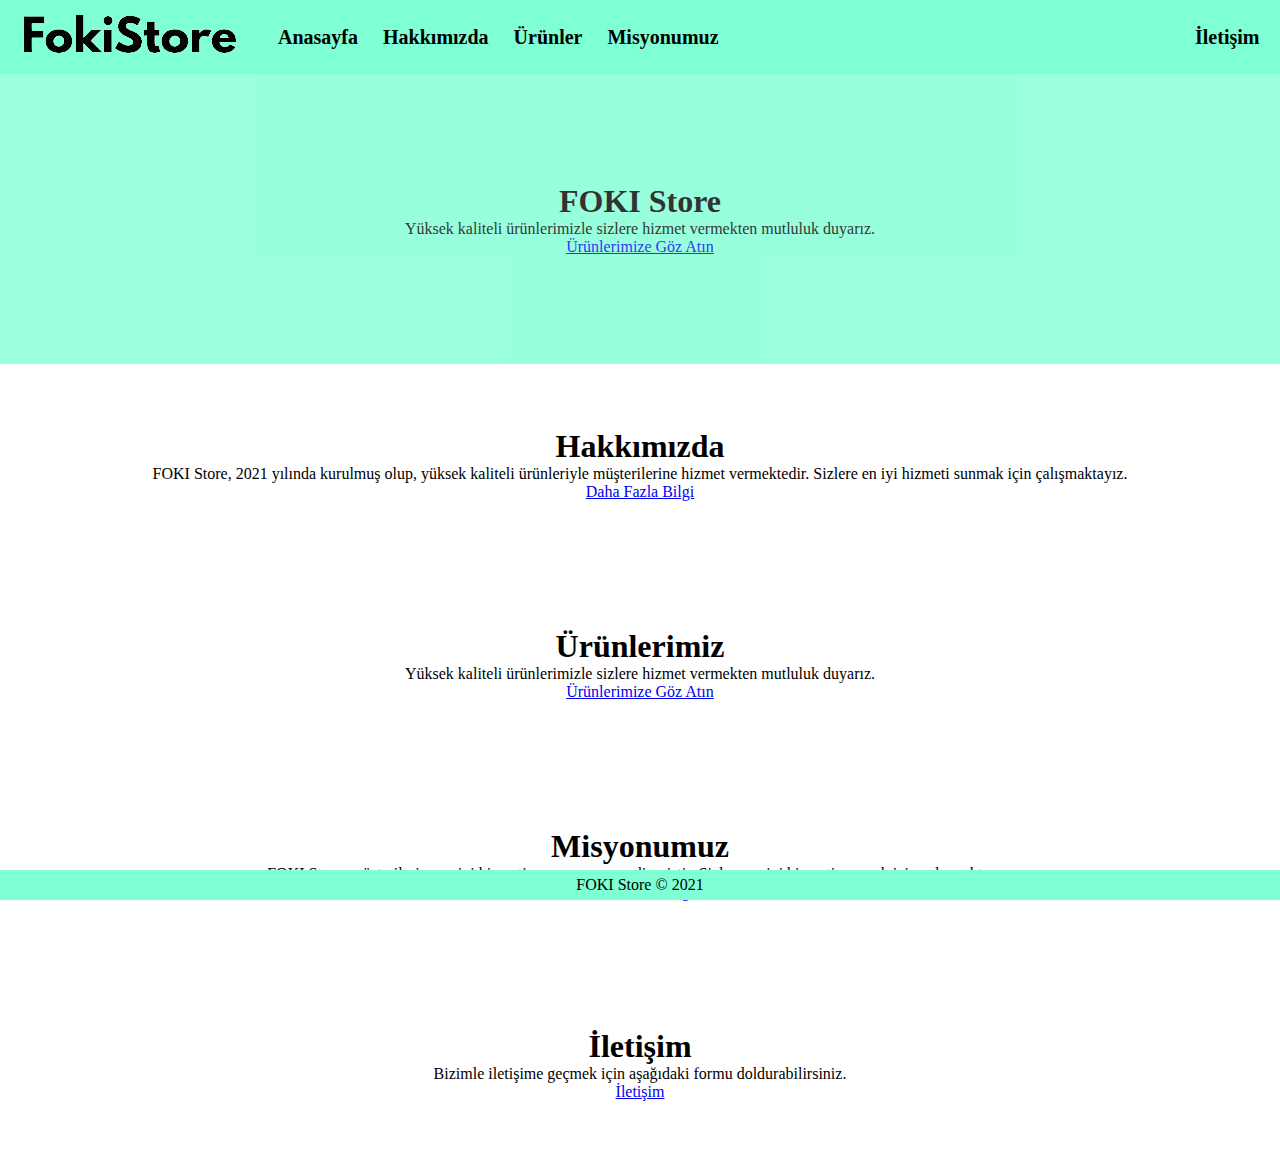
<file: index.html>
<!DOCTYPE html>
<html>
<head>
	<meta charset="utf-8">
	<meta name="viewport" content="width=device-width, initial-scale=1">
	<!-- CSS Dosyaları -->
	<link rel="stylesheet" type="text/css" href="style.css">

	<!-- Sayfa Başlığı -->
	<title>FOKI Store - Anasayfa</title>
</head>
<body id="homeBody" class="homeBody">
	<!-- Navigasyon Menüsü -->
	<nav class="navBar">
		<ul class="menu" >
			<!-- Logo -->
			<a href="index.html"><img  src="assets/logo.png" class="headerLogo" id="headerLogo"/></a>
			<!-- Menü -->
			<li><a href="index.html">Anasayfa</a></li>
			<li><a href="hakkimizda.html">Hakkımızda</a></li>
			<li><a href="urunler.html">Ürünler</a></li>
			<li><a href="misyon.html">Misyonumuz</a></li>
			
		</ul>
		<ul class="menu2">
			<li><a href="iletisim.html">İletişim</a></li>
		</ul>
	</nav>
	<!-- Slider -->
<section class="header">
	<div class="containerLeft">
		<div class="slider">
			<div class="slider-content">
				<h1>FOKI Store</h1>
				<p>Yüksek kaliteli ürünlerimizle sizlere hizmet vermekten mutluluk duyarız.</p>
				<a href="urunler.html" class="btn">Ürünlerimize Göz Atın</a>
			</div>
		</div>
	</div>
	<div class="containerRight">
		 
		</div>
</section>
<!-- Anasayfa Bölümü -->
<section class="about">
	<div class="container">
		<div class="about-content">
			<h1>Hakkımızda</h1>
			<p>FOKI Store, 2021 yılında kurulmuş olup, yüksek kaliteli ürünleriyle müşterilerine hizmet vermektedir. Sizlere en iyi hizmeti sunmak için çalışmaktayız.</p>
			<a href="hakkimizda.html" class="btn">Daha Fazla Bilgi</a>
		</div>
	</div>
</section>
<!-- Ürünler Bölümü -->
<section class="products">
	<div class="container">
		<div class="product-content">
			<h1>Ürünlerimiz</h1>
			<p>Yüksek kaliteli ürünlerimizle sizlere hizmet vermekten mutluluk duyarız.</p>
			<a href="urunler.html" class="btn">Ürünlerimize Göz Atın</a>
		</div>
	</div>
</section>
<!-- Misyon Bölümü -->
<section class="mission">
	<div class="container">
		<div class="mission-content">
			<h1>Misyonumuz</h1>
			<p>FOKI Store, müşterilerine en iyi hizmeti sunmayı amaç edinmiştir. Sizlere en iyi hizmeti sunmak için çalışmaktayız.</p>
			<a href="misyon.html" class="btn">Daha Fazla Bilgi</a>
		</div>
	</div>
</section>
<!-- İletişim Bölümü -->
<section class="contact">
	<div class="container">
		<div class="contact-content">
			<h1>İletişim</h1>
			<p>Bizimle iletişime geçmek için aşağıdaki formu doldurabilirsiniz.</p>
			<a href="iletisim.html" class="btn">İletişim </a>
		</div>
	</div>
</section>
<!-- Footer -->
<footer class="footer">
	<div class="container">
		<div class="footer-content">
			<p>FOKI Store &copy; 2021</p>
		</div>
	</div>
</body>
</html>
</file>
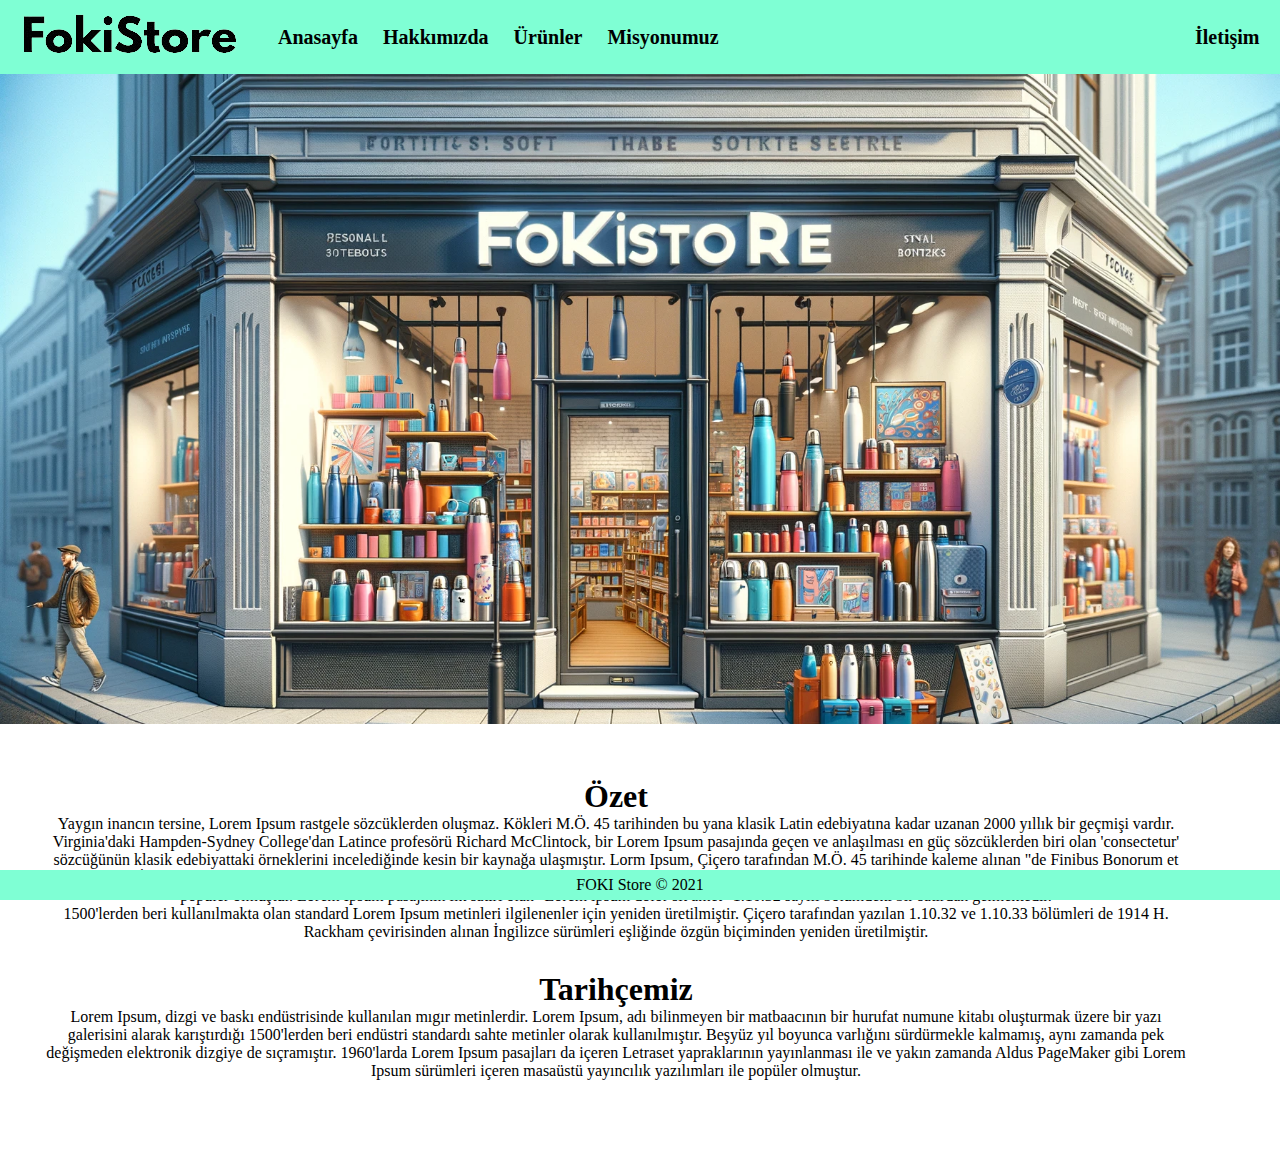
<file: hakkimizda.html>
<!DOCTYPE html>
<html>

<head>
	<meta charset="utf-8">
	<meta name="viewport" content="width=device-width, initial-scale=1">
	<!-- CSS Dosyaları -->
	<link rel="stylesheet" type="text/css" href="style.css">

	<!-- Sayfa Başlığı -->
	<title>FOKI Store - Hakkımızda</title>
</head>

<body id="homeBody" class="homeBody">
	<!-- Navigasyon Menüsü -->
	<nav class="navBar">

		<ul class="menu">
			<!-- Logo -->
			<a href="index.html"><img src="assets/logo.png" class="headerLogo" id="headerLogo" /></a>
			<!-- Menü -->
			<li><a href="index.html">Anasayfa</a></li>
			<li><a href="hakkimizda.html">Hakkımızda</a></li>
			<li><a href="urunler.html">Ürünler</a></li>
			<li><a href="misyon.html">Misyonumuz</a></li>

		</ul>
		<ul class="menu2">
			<li><a href="iletisim.html">İletişim</a></li>
		</ul>
	</nav>
	<!-- Slider -->
	<section class="magazamiz">

	</section>
	<!-- Hakkımızda Bölümü -->
	<section class="hakkimizdaSection">
		<div class="container">
			<div class="hakkimizda-content">
				<h1>Özet</h1>
				<p> Yaygın inancın tersine, Lorem Ipsum rastgele sözcüklerden oluşmaz. Kökleri M.Ö. 45 tarihinden bu
					yana klasik Latin edebiyatına kadar uzanan 2000 yıllık bir geçmişi vardır. Virginia'daki
					Hampden-Sydney College'dan Latince profesörü Richard McClintock, bir Lorem Ipsum pasajında geçen ve
					anlaşılması en güç sözcüklerden biri olan 'consectetur' sözcüğünün klasik edebiyattaki örneklerini
					incelediğinde kesin bir kaynağa ulaşmıştır. Lorm Ipsum, Çiçero tarafından M.Ö. 45 tarihinde kaleme
					alınan "de Finibus Bonorum et Malorum" (İyi ve Kötünün Uç Sınırları) eserinin 1.10.32 ve 1.10.33
					sayılı bölümlerinden gelmektedir. Bu kitap, ahlak kuramı üzerine bir tezdir ve Rönesans döneminde
					çok popüler olmuştur. Lorem Ipsum pasajının ilk satırı olan "Lorem ipsum dolor sit amet" 1.10.32
					sayılı bölümdeki bir satırdan gelmektedir.
				</p>
				<p>
					1500'lerden beri kullanılmakta olan standard Lorem Ipsum metinleri ilgilenenler için yeniden
					üretilmiştir. Çiçero tarafından yazılan 1.10.32 ve 1.10.33 bölümleri de 1914 H. Rackham çevirisinden
					alınan İngilizce sürümleri eşliğinde özgün biçiminden yeniden üretilmiştir.
				</p>
			</div>

			<div class="hakkimizda-content">
				<h1>Tarihçemiz</h1>
				<p>Lorem Ipsum, dizgi ve baskı endüstrisinde kullanılan mıgır metinlerdir. Lorem Ipsum, adı bilinmeyen
					bir matbaacının bir hurufat numune kitabı oluşturmak üzere bir yazı galerisini alarak karıştırdığı
					1500'lerden beri endüstri standardı sahte metinler olarak kullanılmıştır. Beşyüz yıl boyunca
					varlığını sürdürmekle kalmamış, aynı zamanda pek değişmeden elektronik dizgiye de sıçramıştır.
					1960'larda Lorem Ipsum pasajları da içeren Letraset yapraklarının yayınlanması ile ve yakın zamanda
					Aldus PageMaker gibi Lorem Ipsum sürümleri içeren masaüstü yayıncılık yazılımları ile popüler
					olmuştur.</p>

			</div>

		</div>
	</section>
	<!-- Footer -->
	<footer class="footer">
		<div class="container">
			<div class="footer-content">
				<p>FOKI Store &copy; 2021</p>
			</div>
		</div>
</body>

</html>
</file>
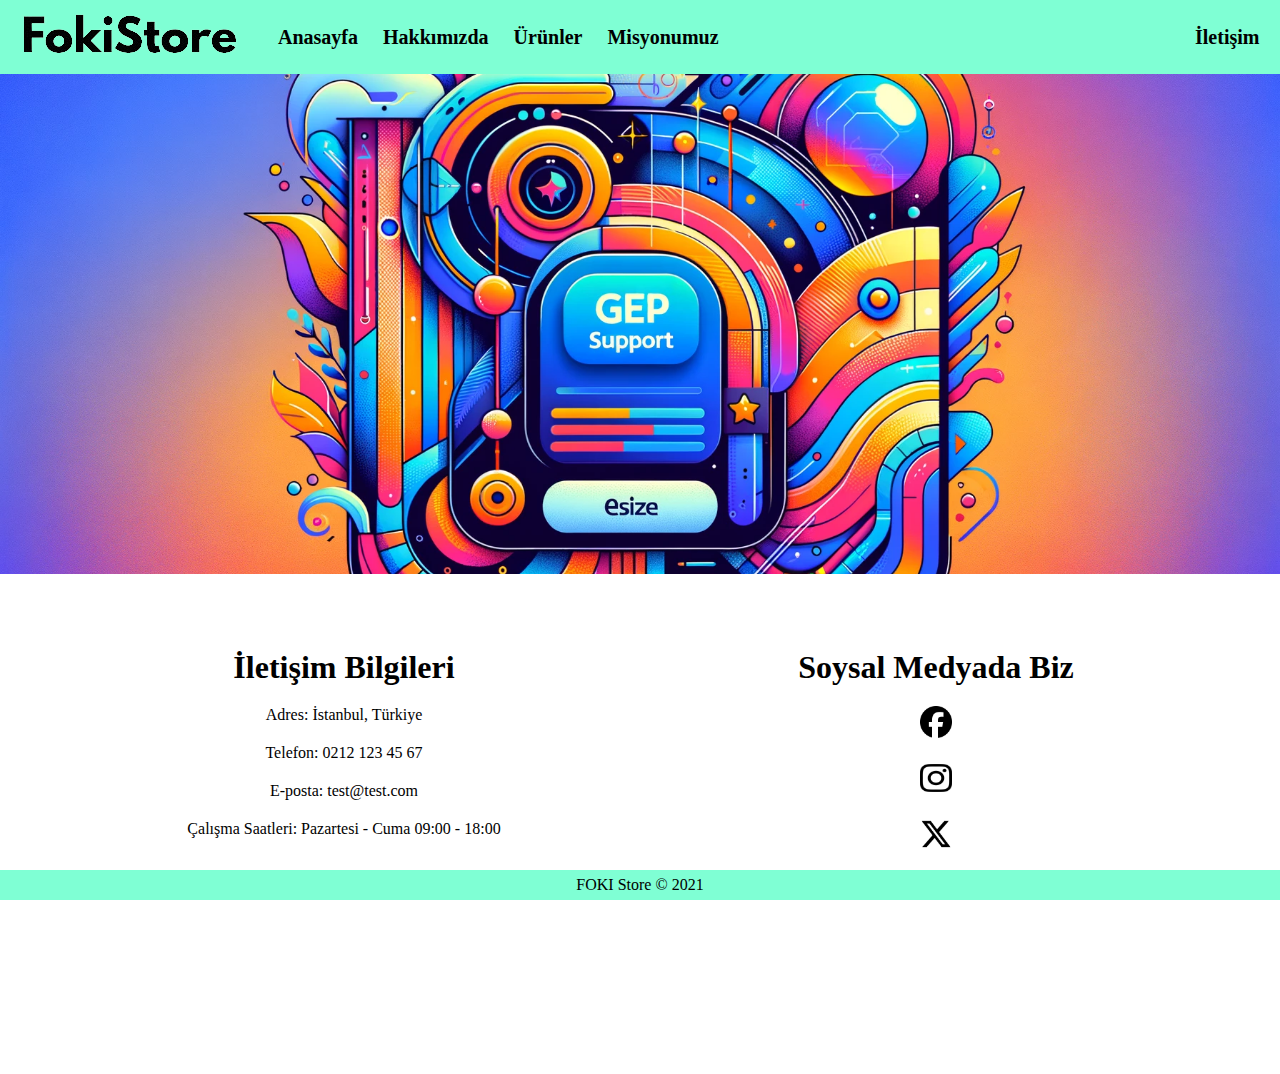
<file: iletisim.html>
<!DOCTYPE html>
<html>
<head>
	<meta charset="utf-8">
	<meta name="viewport" content="width=device-width, initial-scale=1">
	<!-- CSS Dosyaları -->
	<link rel="stylesheet" type="text/css" href="style.css">

	<!-- Sayfa Başlığı -->
	<title>FOKI Store - Hakkımızda</title>
</head>
<body id="homeBody" class="homeBody">
	<!-- Navigasyon Menüsü -->
	<nav class="navBar">

		<ul class="menu" >
			<!-- Logo -->
			<a href="index.html"><img  src="assets/logo.png" class="headerLogo" id="headerLogo"/></a>
			<li><a href="index.html">Anasayfa</a></li>
			<li><a href="hakkimizda.html">Hakkımızda</a></li>
			<li><a href="urunler.html">Ürünler</a></li>
			<li><a href="misyon.html">Misyonumuz</a></li>
			
		</ul>
		<ul class="menu2">
			<li><a href="iletisim.html">İletişim</a></li>
		</ul>
	</nav>
	<!-- Slider -->
<section class="iletisimHeader">

</section>   
<!-- İletişim Bölümü --> 
<section class="iletisim">
    <div class="container">
        <h1>İletişim Bilgileri</h1>
        <p>Adres: İstanbul, Türkiye</p>
        <p>Telefon: 0212 123 45 67</p>
        <p>E-posta: test@test.com</p>
        <p>Çalışma Saatleri: Pazartesi - Cuma 09:00 - 18:00</p>

    </div>
    
    <div class="container">
        <h1>Soysal Medyada Biz</h1>
        <a href="https://www.facebook.com" target="_blank"><img src="assets/sosyal-medya/facebook.jpg" alt="Facebook" class="sosyalMedya"></a>
        <a href="https://www.instagram.com" target="_blank"><img src="assets/sosyal-medya/instagram.jpg" alt="Instagram" class="sosyalMedya"></a>
        <a href="https://www.twitter.com" target="_blank"><img src="assets/sosyal-medya/twitter.jpg" alt="Twitter" class="sosyalMedya"></a>

    </div>
</section>

   </div>
</section>
<!-- Footer -->
<footer class="footer">
	<div class="container">
		<div class="footer-content">
			<p>FOKI Store &copy; 2021</p>
		</div>
	</div>
</body>
</html>
</file>
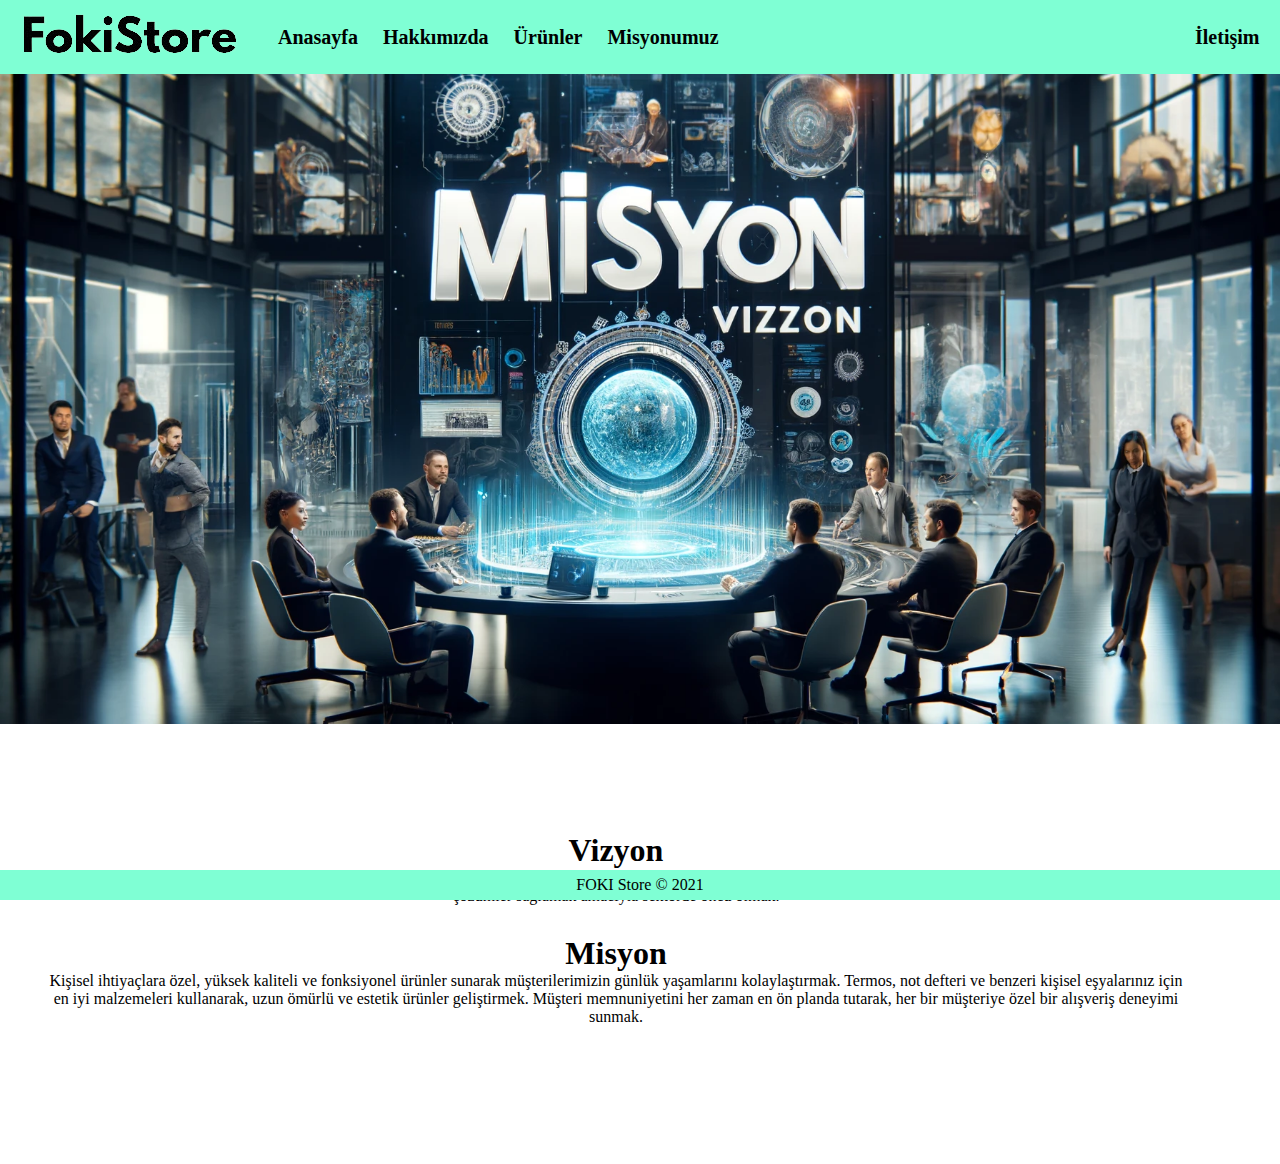
<file: misyon.html>
<!DOCTYPE html>
<html>

<head>
	<meta charset="utf-8">
	<meta name="viewport" content="width=device-width, initial-scale=1">
	<!-- CSS Dosyaları -->
	<link rel="stylesheet" type="text/css" href="style.css">

	<!-- Sayfa Başlığı -->
	<title>FOKI Store - Hakkımızda</title>
</head>

<body id="homeBody" class="homeBody">
	<!-- Navigasyon Menüsü -->
	<nav class="navBar">
		<ul class="menu">
			<!-- Logo -->
			<a href="index.html"><img src="assets/logo.png" class="headerLogo" id="headerLogo" /></a>
			<!-- Menü -->
			<li><a href="index.html">Anasayfa</a></li>
			<li><a href="hakkimizda.html">Hakkımızda</a></li>
			<li><a href="urunler.html">Ürünler</a></li>
			<li><a href="misyon.html">Misyonumuz</a></li>

		</ul>
		<ul class="menu2">
			<li><a href="iletisim.html">İletişim</a></li>
		</ul>
	</nav>
	<!-- Slider -->
	<section class="vizyon">

	</section>
	<!-- Hakkımızda Bölümü -->
	<section class="hakkimizdaSection">
		<div class="container">
			<div class="hakkimizda-content">

				<h1>Vizyon</h1>

				<p>
					Günlük yaşamınıza değer katan, kaliteli ve yenilikçi ürünler sunarak her anınızı özel kılmak.
					Sürdürülebilirlik ve tasarımı birleştirerek, müşterilerimizin yaşam kalitesini artıracak çözümler
					sağlamak amacıyla sektörde öncü olmak. </p>
			</div>

			<div class="hakkimizda-content">
				<h1>Misyon</h1>
				<p>
					Kişisel ihtiyaçlara özel, yüksek kaliteli ve fonksiyonel ürünler sunarak müşterilerimizin günlük
					yaşamlarını kolaylaştırmak. Termos, not defteri ve benzeri kişisel eşyalarınız için en iyi
					malzemeleri kullanarak, uzun ömürlü ve estetik ürünler geliştirmek. Müşteri memnuniyetini her zaman
					en ön planda tutarak, her bir müşteriye özel bir alışveriş deneyimi sunmak.
				</p>


			</div>

		</div>
	</section>
	<!-- Footer -->
	<footer class="footer">
		<div class="container">
			<div class="footer-content">
				<p>FOKI Store &copy; 2021</p>
			</div>
		</div>
</body>

</html>
</file>
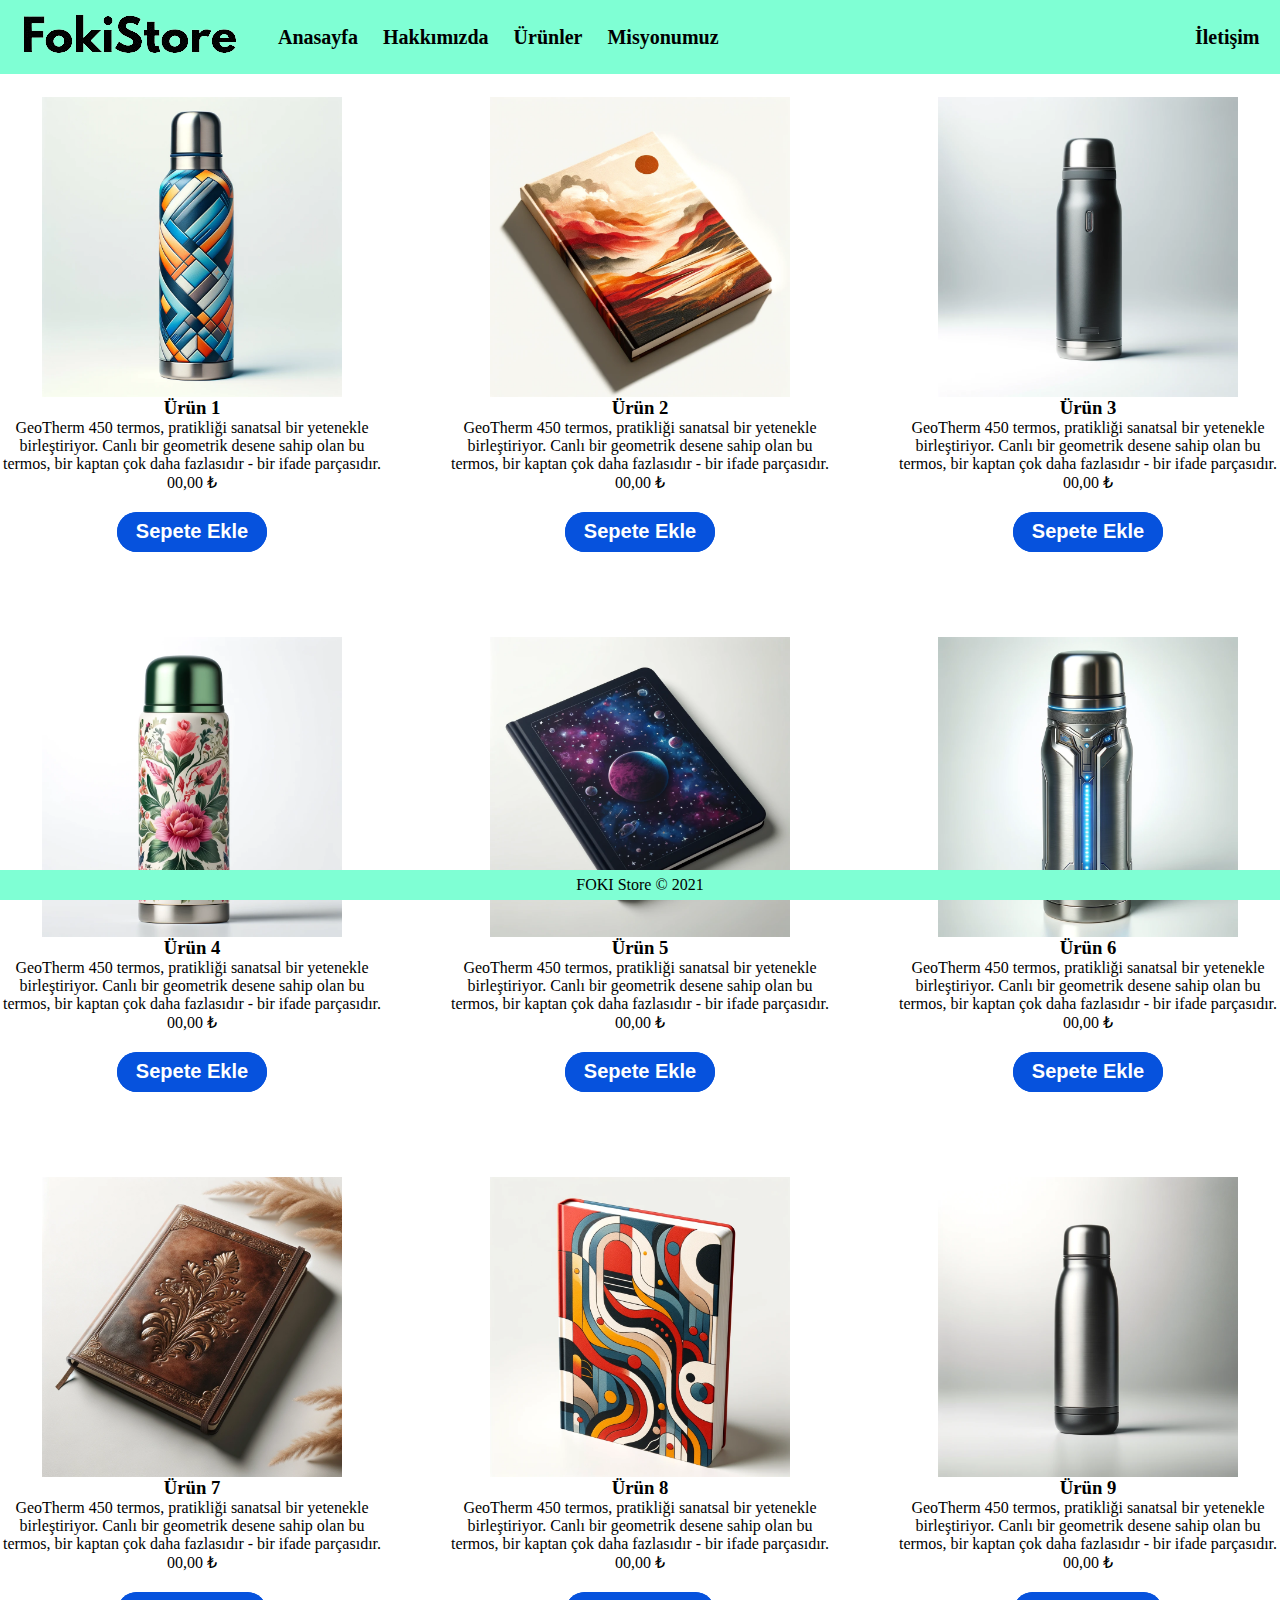
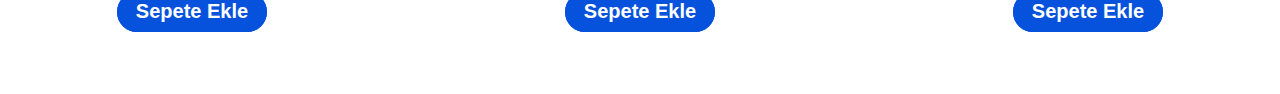
<file: urunler.html>
<!DOCTYPE html>
<html>

<head>
    <meta charset="utf-8">
    <meta name="viewport" content="width=device-width, initial-scale=1">
    <!-- CSS Dosyaları -->
    <link rel="stylesheet" type="text/css" href="style.css">

    <!-- JS Dosyaları -->
    <script src="https://ajax.googleapis.com/ajax/libs/jquery/3.5.1/jquery.min.js"></script>

    <!-- Sayfa Başlığı -->
    <title>FOKI Store - Ürünler</title>
</head>

<body id="homeBody" class="homeBody">
    <!-- Navigasyon Menüsü -->
    <nav class="navBar">
        <ul class="menu">
            <!-- Logo -->
            <a href="index.html"><img src="assets/logo.png" class="headerLogo" id="headerLogo" /></a>
            <!-- Menü -->
            <li><a href="index.html">Anasayfa</a></li>
            <li><a href="hakkimizda.html">Hakkımızda</a></li>
            <li><a href="urunler.html">Ürünler</a></li>
            <li><a href="misyon.html">Misyonumuz</a></li>

        </ul>
        <ul class="menu2">
            <li><a href="iletisim.html">İletişim</a></li>
        </ul>
    </nav>

    <!-- Ürünler -->
    <section class="urunler">
        <div class="urun">
            <img src="assets/urunler/urun1.jpg" alt="Ürün 1" class="urun-resim">
            <h3>Ürün 1</h3>
            <p> GeoTherm 450 termos, pratikliği sanatsal bir yetenekle birleştiriyor. Canlı bir geometrik desene sahip
                olan bu termos,
                bir kaptan çok daha fazlasıdır - bir ifade parçasıdır.</p>
            <p> 00,00 ₺</p>
            <button class="sepete-ekle" id="sepete-ekle"><span>Sepete Ekle</span></button>
        </div>
        <div class="urun">
            <img src="assets/urunler/urun2.jpg" alt="Ürün 2" class="urun-resim">
            <h3>Ürün 2</h3>
            <p> GeoTherm 450 termos, pratikliği sanatsal bir yetenekle birleştiriyor. Canlı bir geometrik desene sahip
                olan bu termos,
                bir kaptan çok daha fazlasıdır - bir ifade parçasıdır.</p>
            <p> 00,00 ₺</p>

            <button class="sepete-ekle" id="sepete-ekle"><span>Sepete Ekle</span></button>
        </div>
        <div class="urun">
            <img src="assets/urunler/urun3.jpg" alt="Ürün 3" class="urun-resim">
            <h3>Ürün 3</h3>
            <p> GeoTherm 450 termos, pratikliği sanatsal bir yetenekle birleştiriyor. Canlı bir geometrik desene sahip
                olan bu termos,
                bir kaptan çok daha fazlasıdır - bir ifade parçasıdır.</p>
            <p> 00,00 ₺</p>
            <button class="sepete-ekle" id="sepete-ekle"><span>Sepete Ekle</span></button>
        </div>
    </section>
    <section class="urunler">
        <div class="urun">
            <img src="assets/urunler/urun4.jpg" alt="Ürün 4" class="urun-resim">
            <h3>Ürün 4</h3>
            <p> GeoTherm 450 termos, pratikliği sanatsal bir yetenekle birleştiriyor. Canlı bir geometrik desene sahip
                olan bu termos,
                bir kaptan çok daha fazlasıdır - bir ifade parçasıdır.</p>
            <p> 00,00 ₺</p>
            <button class="sepete-ekle" id="sepete-ekle"><span>Sepete Ekle</span></button>
        </div>
        <div class="urun">
            <img src="assets/urunler/urun5.jpg" alt="Ürün 5" class="urun-resim">
            <h3>Ürün 5</h3>
            <p> GeoTherm 450 termos, pratikliği sanatsal bir yetenekle birleştiriyor. Canlı bir geometrik desene sahip
                olan bu termos,
                bir kaptan çok daha fazlasıdır - bir ifade parçasıdır.</p>
            <p> 00,00 ₺</p>
            <button class="sepete-ekle" id="sepete-ekle"><span>Sepete Ekle</span></button>
        </div>
        <div class="urun">
            <img src="assets/urunler/urun6.jpg" alt="Ürün 6" class="urun-resim">
            <h3>Ürün 6</h3>
            <p> GeoTherm 450 termos, pratikliği sanatsal bir yetenekle birleştiriyor. Canlı bir geometrik desene sahip
                olan bu termos,
                bir kaptan çok daha fazlasıdır - bir ifade parçasıdır.</p>
            <p> 00,00 ₺</p>
            <button class="sepete-ekle" id="sepete-ekle"><span>Sepete Ekle</span></button>
        </div>
    </section>
    <section class="urunler">
        <div class="urun">
            <img src="assets/urunler/urun7.jpg" alt="Ürün 7" class="urun-resim">
            <h3>Ürün 7</h3>
            <p> GeoTherm 450 termos, pratikliği sanatsal bir yetenekle birleştiriyor. Canlı bir geometrik desene sahip
                olan bu termos,
                bir kaptan çok daha fazlasıdır - bir ifade parçasıdır.</p>
            <p> 00,00 ₺</p>
            <button class="sepete-ekle" id="sepete-ekle"><span>Sepete Ekle</span></button>
        </div>
        <div class="urun">
            <img src="assets/urunler/urun8.jpg" alt="Ürün 8" class="urun-resim">
            <h3>Ürün 8</h3>
            <p> GeoTherm 450 termos, pratikliği sanatsal bir yetenekle birleştiriyor. Canlı bir geometrik desene sahip
                olan bu termos,
                bir kaptan çok daha fazlasıdır - bir ifade parçasıdır.</p>
            <p> 00,00 ₺</p>
            <button class="sepete-ekle" id="sepete-ekle"><span>Sepete Ekle</span></button>
        </div>
        <div class="urun">
            <img src="assets/urunler/urun9.jpg" alt="Ürün 9" class="urun-resim">
            <h3>Ürün 9</h3>
            <p> GeoTherm 450 termos, pratikliği sanatsal bir yetenekle birleştiriyor. Canlı bir geometrik desene sahip
                olan bu termos,
                bir kaptan çok daha fazlasıdır - bir ifade parçasıdır.</p>
            <p> 00,00 ₺ </p>
            <button class="sepete-ekle" id="sepete-ekle"><span>Sepete Ekle</span></button>
        </div>
    </section>

    <!-- Footer -->
    <footer class="footer">
        <div class="container">
            <div class="footer-content">
                <p>FOKI Store &copy; 2021</p>
            </div>
        </div>
</body>

</html>

<!-- Script kodları -->
<script>
    $(document).ready(function () {
        $('.sepete-ekle').click(function () {
            alert('Yakında hizmetinizde!');
        });
    });
</script>
</file>
<file: style.css>
* {
  padding: 0;
  margin: 0;
}

.homeBody {
  width: 100%;
  height: 100vh;
}
.homeBody .navBar {
  background-color: aquamarine;
  display: flex;
  align-items: center;
}
.homeBody .navBar .menu {
  min-width: calc(100% - 90px);
  display: flex;
  gap: 20px;
  align-items: center;
  float: left;
}
.homeBody .navBar .menu > li {
  list-style: none;
}
.homeBody .navBar .menu > li > a {
  text-decoration: none;
  color: black;
  font-size: 20px;
  font-weight: 700;
  margin-left: 5px;
}
.homeBody .navBar .menu2 {
  width: 90px;
  float: right;
}
.homeBody .navBar .menu2 > li {
  list-style: none;
}
.homeBody .navBar .menu2 > li > a {
  text-decoration: none;
  color: black;
  font-size: 20px;
  font-weight: 700;
  margin-left: 5px;
}

/*  home.css */
.header {
  display: flex;
  width: 100%;
  height: 290px;
}
.header .containerLeft {
  display: flex;
  justify-content: center;
  width: 100%; 
  height: 100%;
  background-color: aquamarine;
  opacity: 0.8;
  align-items: center !important;
  text-align: center !important;
}
.about {
  display: flex;
  width: 100%;
  height: 200px;
  justify-content: center;
  align-items: center;
  text-align: center !important;
}
.products {
  display: flex;
  width: 100%;
  height: 200px;
  justify-content: center;
  align-items: center;
  text-align: center !important;
}
.mission {
  display: flex;
  width: 100%;
  height: 200px;
  justify-content: center;
  align-items: center;
  text-align: center !important;
}
.contact {
  display: flex;
  width: 100%;
  height: 200px;
  justify-content: center;
  align-items: center;
  text-align: center !important;
}
.footer {
  display: flex;
  width: 100%;
  height: 30px;
  justify-content: center;
  align-items: center;
  text-align: center !important;
  background-color: aquamarine;
  position: fixed;
  margin-top: 100px;
  bottom: 0;
  margin: 0;
  left: 0;
}

/*  hakkimizda.css */
.magazamiz {
  display: flex;
  width: 100%;
  height: 650px;
  background-image: url(assets/magazamiz.jpg);
  background-size: cover;
  background-repeat: no-repeat;
  background-position: center;
}
.hakkimizdaSection {
  display: flex;
  width: 90%;
  height: 40%;
  flex-direction: column;
  justify-content: center;
  align-items: center;
  text-align: center !important;
  padding: 40px;
}
.hakkimizdaSection .container .hakkimizda-content {
  margin-bottom: 30px;
}

/*  urunler.css */
.urunler {
  display: flex;
  justify-content: space-between;
  width: 100%;
  height: 500px;
  padding-bottom: 40px;
}
.urunler .urun {
  display: flex;
  flex-direction: column;
  width: 30%;
  height: 100%;
  align-items: center;
  justify-content: center;
  text-align: center !important;
  margin-bottom: 100px;
}
.urunler .urun .urun-resim {
  width: 300px;
  height: 300px;
  background-size: contain;
  background-repeat: no-repeat;
  background-position: center;
}
.urunler .urun .sepet {
  width: 20px;
  height: 20px;
}
.urunler .urun .sepete-ekle {
  margin-top: 20px;
  font-size: 20px;
  font-weight: 700;
}
.urunler .urun .sepete-ekle {
  display: block;
  padding: 0.5em 1em 0.5em 1em;
  border-radius: 20px;
  border: none;
  font-size: 20px;
  position: relative;
  background: #0652dd;
  cursor: pointer;
  height: 40px;
  width: 150px;
  overflow: hidden;
  transition: transform 0.1s;
  z-index: 1;
}
.urunler .urun .sepete-ekle:hover {
  transform: scale(1.1);
}
.urunler .urun .sepete-ekle span {
  color: #fff;
  background: #0652dd;
  position: absolute;
  top: 0;
  left: 0;
  height: 100%;
  width: 100%;
  display: flex;
  justify-content: center;
  align-items: center;
  font-family: 'Quicksand', sans-serif;
}

/*  misyon.css */
.vizyon {
  display: flex;
  width: 100%;
  height: 650px;
  background-image: url(assets/vizyon.jpg);
  background-size: cover;
  background-repeat: no-repeat;
  background-position: center;
}
/*  iletisim.css */
.iletisimHeader {
  display: flex;
  width: 100%;
  height: 500px;
  background-image: url(assets/iletisim.jpg);
  background-size: cover;
  background-repeat: no-repeat;
  background-position: center;
}
.iletisim {
  display: flex;
  justify-content: center;
  width: 100%;
  height: 500px;
  align-items: center;
  text-align: center !important;
}
.iletisim .container {
  width: 40%;
  height: 70%;
  padding: 40px;
  display: flex;
  flex-direction: column;
  gap: 20px;
}

.iletisim .container a .sosyalMedya {
  width: 32px;
  height: 32px;
}
</file>
